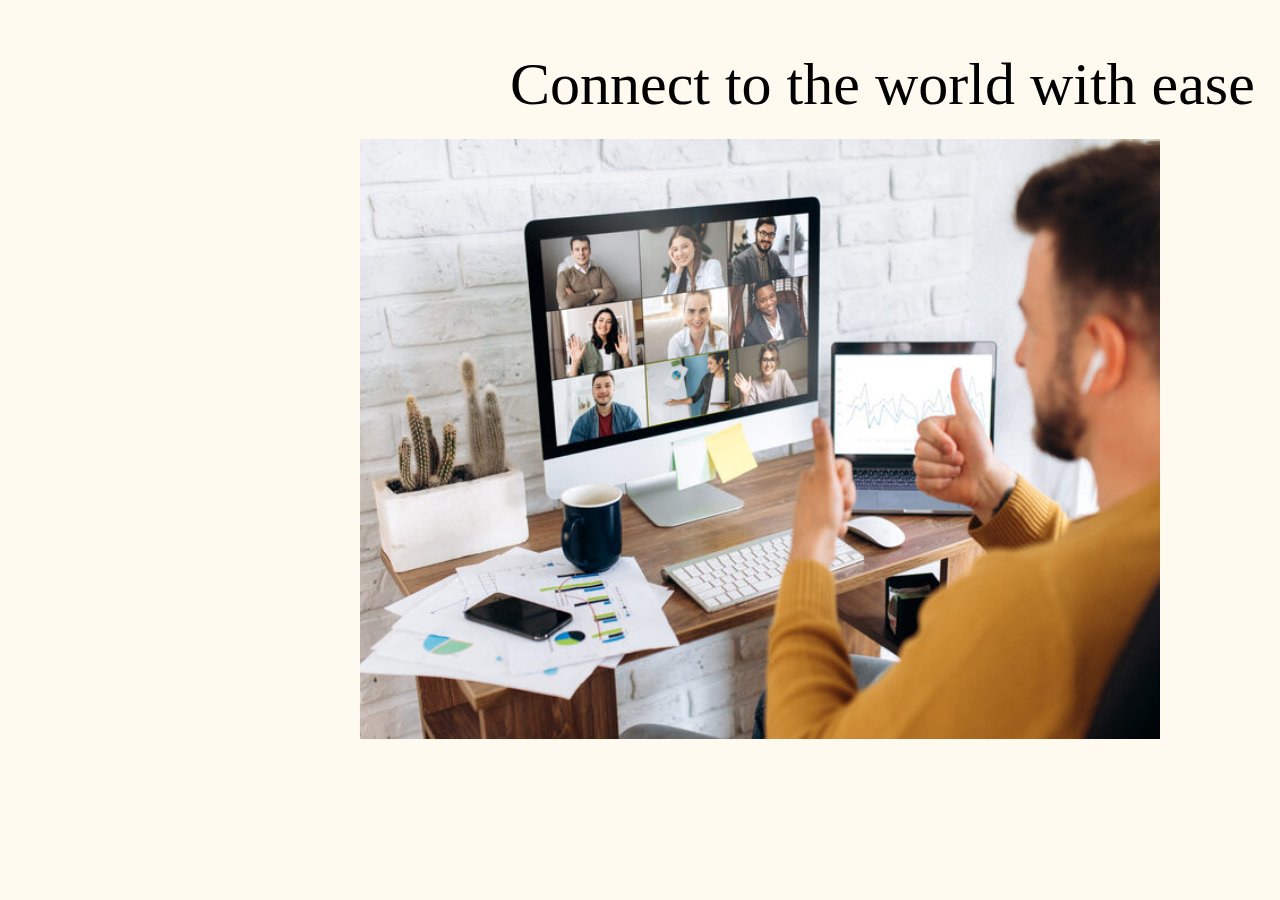
<file: index.html>
<html>

<head>
    <meta charset="utf-8">
    <link rel="stylesheet" href="styles.css">
    <title>SocioConnect</title>

</head>

<body>
    <h1>Connect to the world with ease</h1>
    <div class="slider-frame">
        <div class="slide-images">
            <div class="img-container">
                <img src="img1.jpg">
            </div>
            <div class="img-container">
                <img src="img2.jpg">
            </div>
            <div class="img-container">
                <img src="img3.jpg">
            </div>
            <div class="img-container">
                <img src="socio1.jpg">
            </div>
            <div class="img-container">
                <img src="socio2.jpg">
            </div>
            <div class="img-container">
                <img src="socio3.jpg">
            </div>
            <div class="img-container">
                <img src="socio4.jpg">
            </div>
        </div>
    </div>
</body>

</html>
</file>
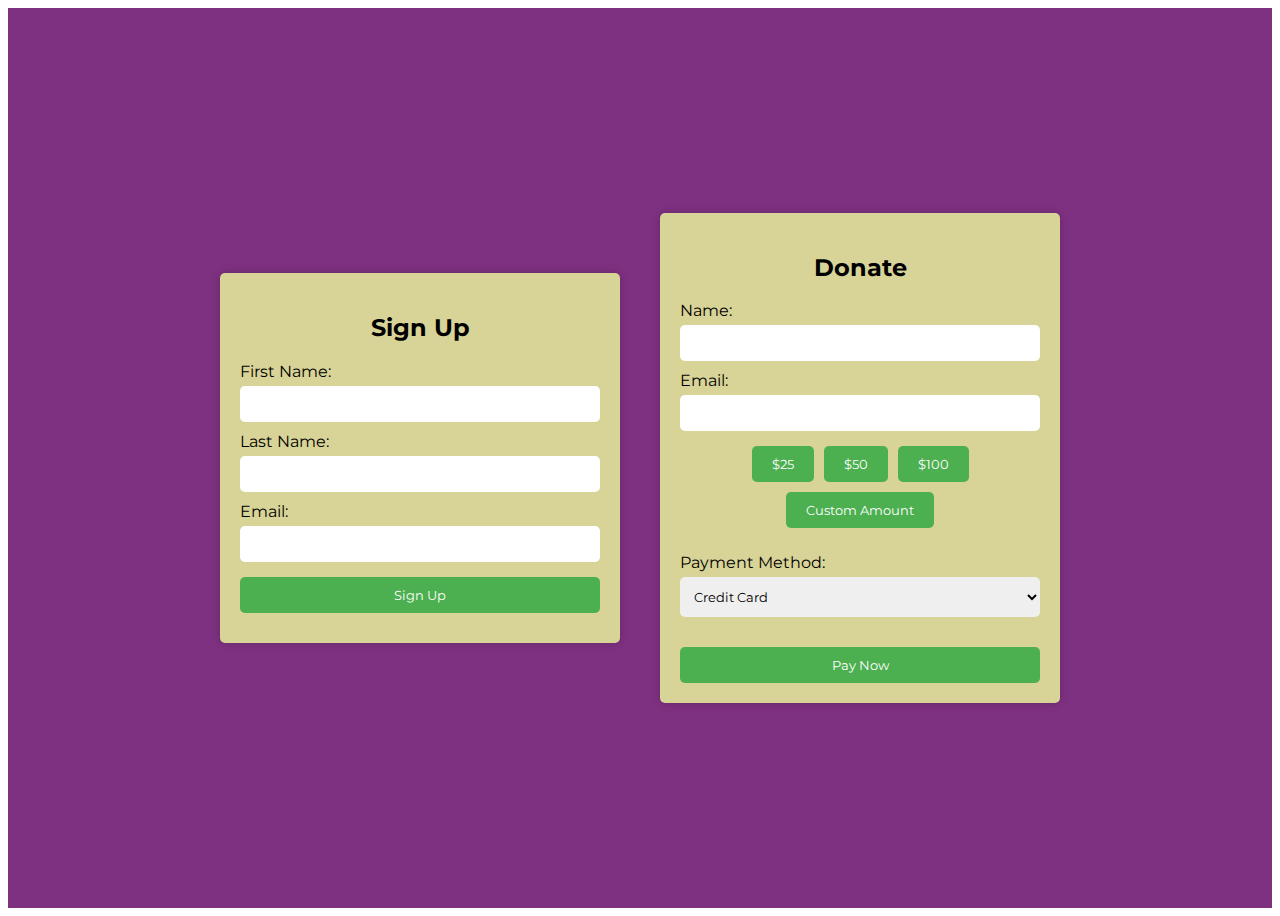
<file: Signup.html>
<!DOCTYPE html>
<html>

<head>
    <title>Signup Page</title>
    <link rel="stylesheet" type="text/css" href="Signup.css">
    <link href="https://fonts.googleapis.com/css?family=Montserrat&display=swap" rel="stylesheet">
</head>

<body>
    <div class="container">
        <div class="signup-form">
            <h2>Sign Up</h2>
            <form id="signup-form">
                <label for="first-name">First Name:</label>
                <input type="text" id="first-name" name="first-name" required>
                <label for="last-name">Last Name:</label>
                <input type="text" id="last-name" name="last-name" required>
                <label for="email">Email:</label>
                <input type="email" id="email" name="email" required>
                <div id="email-error"></div>
                <button type="submit">Sign Up</button>
            </form>
            <div id="signup-success-message"></div>
        </div>
        <div class="donation-form">
            <h2>Donate</h2>
            <form>
                <label for="name">Name:</label>
                <input type="text" id="name" name="name" required>
                <label for="donation-email">Email:</label>
                <input type="email" id="donation-email" name="donation-email" required>

                <div class="amount-buttons">
                    <div class="amount-options">
                        <button type="button" class="amount-btn" data-amount="25">$25</button>
                        <button type="button" class="amount-btn" data-amount="50">$50</button>
                        <button type="button" class="amount-btn" data-amount="100">$100</button>
                        <button type="button" class="amount-btn" id="custom-amount-btn" data-amount="custom">Custom
                            Amount</button>
                    </div>
                    <div class="form-group" id="form-group-id">
                        <label for="custom-amount-input">Custom Amount</label>
                        <input type="number" id="custom-amount-input" name="amount" class="form-control" min="1"
                            step="1" placeholder="Enter custom amount">
                    </div>
                </div>
                <label for="payment-method">Payment Method:</label>
                <select id="payment-method" name="payment-method">
                    <option value="credit-card">Credit Card</option>
                    <option value="paypal">PayPal</option>
                </select>
                <button type="submit" id="pay-now-button">Pay Now</button>
            </form>
        </div>
    </div>
    </div>

    <script>
        // Get references to DOM elements
        const emailInput = document.getElementById('email');
        const emailError = document.getElementById('email-error');
        const signupForm = document.getElementById('signup-form');
        const signupSuccessMessage = document.getElementById('signup-success-message');


        const amountButtons = document.querySelectorAll('.amount-btn');
        const customAmountInput = document.getElementById('custom-amount-input');
        const customAmountBtn = document.getElementById('custom-amount-btn');
        const formGroup = document.getElementById('form-group-id')
        const paymentForm = document.querySelector('.donation-form form');
        const payNowButton = document.getElementById('pay-now-button');

        // Handle email validation on input change
        emailInput.addEventListener('input', function () {
            const email = emailInput.value;
            const emailRegex = /^[^\s@]+@[^\s@]+\.[^\s@]+$/;

            if (emailRegex.test(email)) {
                emailError.innerHTML = '';
                emailError.className = 'error';
            } else {
                emailError.innerHTML = 'Please enter a valid email address';
                emailError.className = 'error active';
            }
        });

        // Handle sign up form submission
        signupForm.addEventListener('submit', function (submitEvent) {
            submitEvent.preventDefault();

            signupSuccessMessage.innerHTML = 'Thank you for signing up!';
        });

        // Handle amount button clicks
        amountButtons.forEach(function (amountButton) {
            amountButton.addEventListener('click', function () {
                // Set the selected amount
                const amount = amountButton.getAttribute('data-amount');
                customAmountInput.disabled = true;

                // Update the UI to show the selected amount
                amountButtons.forEach(function (btn) {
                    if (btn === amountButton) {
                        btn.classList.add('selected');
                    } else {
                        btn.classList.remove('selected');
                    }
                });



                if (amount === 'custom') {
                    // Enable custom amount input if custom button is selected
                    formGroup.style.display = "block";
                    customAmountInput.disabled = false;
                } else {
                    // Set the custom amount input to empty and disable it if another button is selected
                    formGroup.style.display = "none";
                    customAmountInput.value = '';
                    customAmountInput.disabled = true;
                    payNowButton.innerHTML = 'Pay $' + amount;
                }

                // Update the pay now button text


                // Enable the pay now button
                payNowButton.disabled = false;
            });
        });

        // Handle custom amount input change
        customAmountInput.addEventListener('input', function () {
            const customAmount = customAmountInput.value;
            if (customAmount === '' || parseFloat(customAmount) <= 0) {
                payNowButton.disabled = true;
                // Show error message to user
                return;
            }

            // Update the pay now button text

            payNowButton.innerHTML = 'Pay $' + customAmount;


            // Enable the pay now button
            payNowButton.disabled = false;
        });

        // Handle payment form submission
        paymentForm.addEventListener('submit', function (submitEvent) {
            submitEvent.preventDefault();

            // Reset the form and UI
            paymentForm.reset();
            amountButtons.forEach(function (btn) {
                btn.classList.remove('selected');
            });
            customAmountInput.value = '';
            customAmountInput.disabled = true;
            payNowButton.disabled = false;

            // Show a success message to the user
            alert('Thank you for the support! Your payment is successful.');
        });
    </script>


</body>

</html>
</file>
<file: styles.css>
* {
    margin: 0;
    padding: 0;
    box-sizing: border-box;
}

body {
    padding: 0;
    margin: 0;
    background-color: floralwhite;
}

h1 {
    margin-top: 50px;
    margin-left: 510px;
    font-size: 60px;
    font-weight: lighter;
}

.slider-frame {
    overflow: hidden;
    height: 600px;
    width: 800px;
    margin-left: 360px;
    margin-top: 20px;
}

.slide-images {
    display: flex;
    width: 800%;
    animation: slide_animation 120s;
}

.img-container {
    flex: 1;
    margin-right: 10px;
}

.img-container:last-of-type {
    margin-right: 0;
}

.img-container img {
    width: 100%;
    height: 100%;
    object-fit: cover;
}

/* slide animation */

@keyframes slide_animation {
    0% {
        transform: translateX(0);
    }

    16.6667% {
        transform: translateX(-100%);
    }

    33.3333% {
        transform: translateX(-200%);
    }

    50% {
        transform: translateX(-300%);
    }

    66.6667% {
        transform: translateX(-400%);
    }

    83.3333% {
        transform: translateX(-500%);
    }

    100% {
        transform: translateX(-600%);
    }
}

@-webkit-keyframes slide_animation {
    0% {
        transform: translateX(0);
    }

    16.6667% {
        transform: translateX(-100%);
    }

    33.3333% {
        transform: translateX(-200%);
    }

    50% {
        transform: translateX(-300%);
    }

    66.6667% {
        transform: translateX(-400%);
    }

    83.3333% {
        transform: translateX(-500%);
    }

    100% {
        transform: translateX(-600%);
    }
}
</file>
<file: Signup.css>
/* General styling */
* {
    box-sizing: border-box;
    font-family: 'Montserrat', sans-serif;
}

.container {
    display: flex;
    justify-content: center;
    align-items: center;
    height: 100vh;
    background-color: #7E3180;
}

.signup-form,
.donation-form {
    background-color: #d8d396;
    border-radius: 5px;
    box-shadow: 0 0 10px rgba(0, 0, 0, 0.2);
    padding: 20px;
    width: 400px;
    margin: 20px;
}

.signup-form h2,
.donation-form h2 {
    text-align: center;
}

form label {
    display: block;
    margin-bottom: 5px;
}

form input[type="text"],
form input[type="email"],
form select,
form button[type="submit"] {
    width: 100%;
    padding: 10px;
    border: none;
    border-radius: 5px;
    margin-bottom: 10px;
}

form input[type="number"] {
    width: 100%;
    padding: 10px;
    border: none;
    border-radius: 5px;
    margin-bottom: 10px;
    box-shadow: inset 0 0 5px rgba(0, 0, 0, 0.1);
}

form select {
    height: 40px;
}

.amount-buttons {
    display: flex;
    flex-wrap: wrap;
    justify-content: space-between;
    margin-bottom: 10px;
}

.amount-options {
    display: flex;
    flex-wrap: wrap;
    justify-content: center;
    width: 100%;
    margin-bottom: 10px;
}

.amount-btn {
    border: none;
    border-radius: 5px;
    background-color: #eee;
    padding: 10px 20px;
    margin: 5px;
    cursor: pointer;
}

.amount-btn.active {
    background-color: #2196f3;
    color: #fff;
}

#form-group-id {
    display: none;
}

#custom-amount-input {
    margin-bottom: 10px;
}

/* Form validation */
form label[for="first-name"].error,
form label[for="last-name"].error,
form label[for="donation-email"].error {
    color: red;
}

form input.error,
form select.error,
form input[type="email"].error {
    border: 1px solid red;
}

form input[type="email"].error:focus {
    outline: none;
    box-shadow: 0 0 5px red;
}

#error-message,
#email-error {
    color: red;
    font-size: 14px;
    margin-top: 5px;
}

.error.active {
    display: block;
}

#signup-success-message {
    color: green;
}


/* Button styling */
.buttons-container {
    display: flex;
    justify-content: center;
    align-items: center;
}

button[type="submit"] {
    background-color: #4CAF50;
    color: #fff;
    padding: 10px 20px;
    border: none;
    border-radius: 5px;
    cursor: pointer;
}

button[type="submit"]:hover {
    background-color: #07630a;
}

button[type="button"] {
    background-color: #4CAF50;
    color: #fff;
    padding: 10px 20px;
    border: none;
    border-radius: 5px;
    cursor: pointer;
}

button[type="button"]:hover {
    background-color: #07630a;
}

button#pay-now-button {
    display: block;
    margin: 20px auto 0;
}

@media only screen and (max-width: 600px) {



    .signup-form,
    .donation-form {

        border-radius: 5px;
        padding: 10px;
        width: 90%;
        margin: 10px;
    }

    form label {
        display: block;
        margin-bottom: 3px;
    }

    form input[type="text"],
    form input[type="email"],
    form select,
    form button[type="submit"] {
        width: 100%;
        padding: 5px;
        margin-bottom: 3px;
    }

    form input[type="number"] {
        width: 100%;
        padding: 5px;
        margin-bottom: 3px;
    }

    form select {
        height: 25px;
    }

    .amount-buttons {
        margin-bottom: 3px;
    }

    .amount-options {
        width: 100%;
        margin-bottom: 5px;
    }

    .amount-btn {
        padding: 5px 10px;
        margin: 3px;
    }

    #custom-amount-input {
        margin-bottom: 5px;
    }

    /* Form validation */

    form input[type="email"].error:focus {
        outline: none;
        box-shadow: 0 0 5px red;
    }

    #error-message,
    #email-error {
        color: red;
        font-size: 14px;
        margin-top: 5px;
    }

    .error.active {
        display: block;
    }

    #signup-success-message {
        color: green;
    }


    /* Button styling */

    button[type="submit"] {
        padding: 5px 10px;
    }

    button[type="button"] {
        padding: 5px 10px;
    }

    button#pay-now-button {
        margin: 10px auto 0;
    }
}

@media screen and (max-width: 900px) and (min-width: 600px) {

    .signup-form,
    .donation-form {
        padding: 20px;
        width: 100%;
        margin: 20px;
    }


}
</file>
